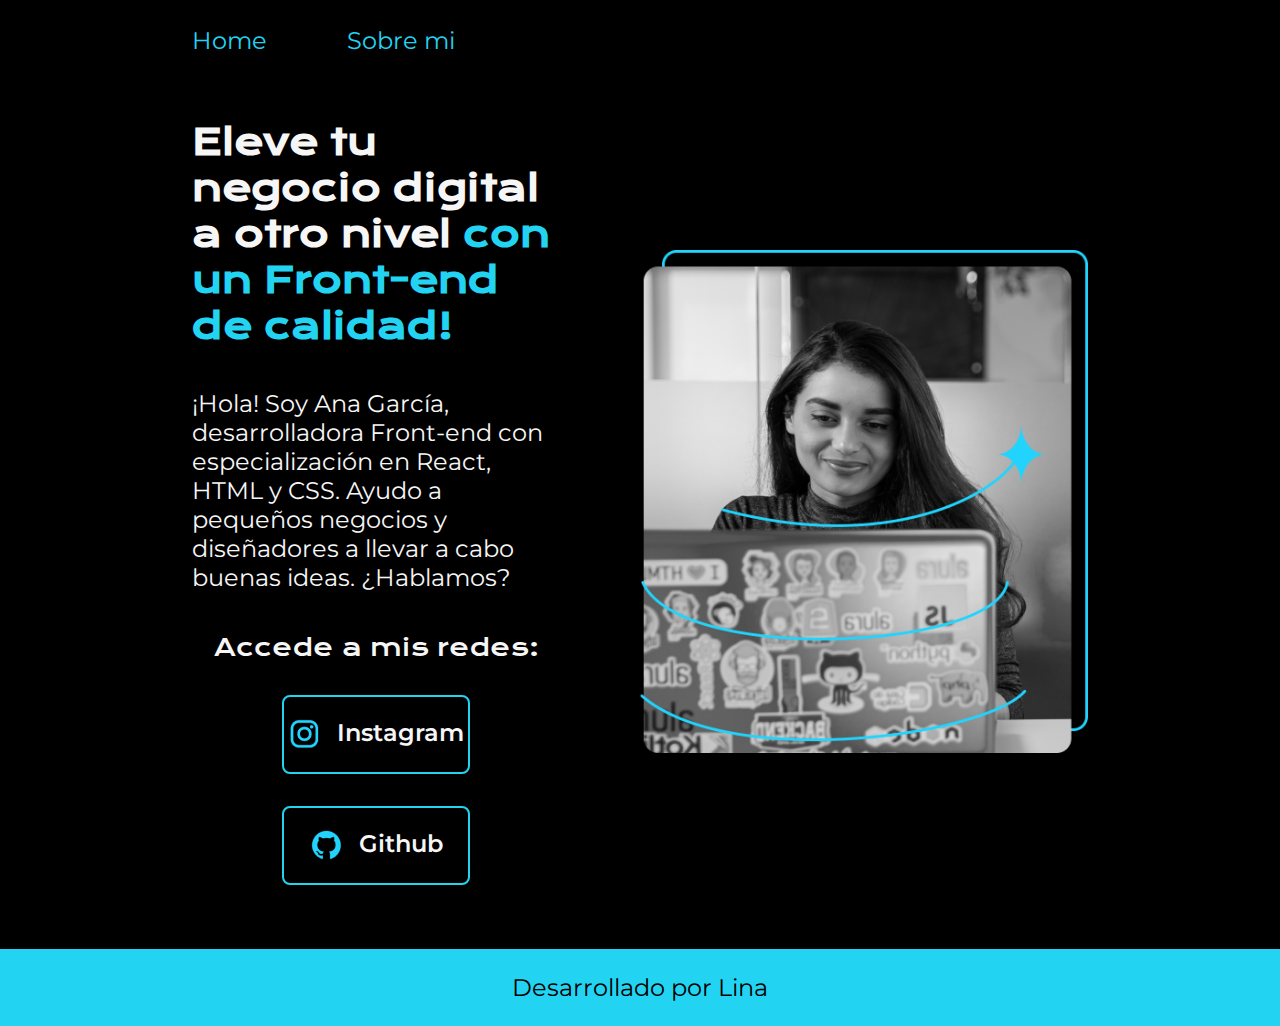
<file: index.html>
<!DOCTYPE html>
<html lang="es-mx">
<head>
    <meta charset="UTF-8"><!--metadatos de tipo de caracteres que se usan-->
    <meta name="viewport" content="width=device-width, initial-scale=1.0"> <!--como se visualiza la pagina, si es en pc o movil-->
    <title>Portafolio</title>
    <link rel="stylesheet" href="./style/style.css">
</head>
<body>
    <header class="header">
        <na class="header_menu">
            <a class="header_menu_link" href="index.html">
                Home
            </a>
            <a class="header_menu_link" href="about.html">
                Sobre mi
            </a>
        </na>
    </header>
    <main class="presentacion">
       <section class="presentacion__contenido">
        <h1 class="presentacion__contenido__titulo">
            Eleve tu negocio digital a otro nivel <strong class="titulo-destaque">con un Front-end de calidad!</strong> 
        </h1>
      
       <p class="presentacion__contenido__texto">
        ¡Hola! Soy Ana García, desarrolladora Front-end con especialización en React, HTML y CSS. 
        Ayudo a pequeños negocios y diseñadores a llevar a cabo buenas ideas. ¿Hablamos?
       </p> 
       <div class="presentacion__enlaces">
        <h2 class="presentacion__enlaces__subtitulo"> Accede a mis redes:</h2>
       <a class="presentacion__enlaces__link" href="https://www.instagram.com/">  <img src="./assets/instagram.png"> Instagram</a>
       <a class="presentacion__enlaces__link" href="https://github.com/">  <img src="./assets/github.png">Github</a>
    </div >
    </section> 
       <img class="presentacion_imagen"src="./assets/Imagem.png" alt="Imagen de Ana Garcia trabajando">
    </main>
    <footer class="footer">
       <p> Desarrollado por Lina</p> 
    </footer>
</body>
</html>
</file>
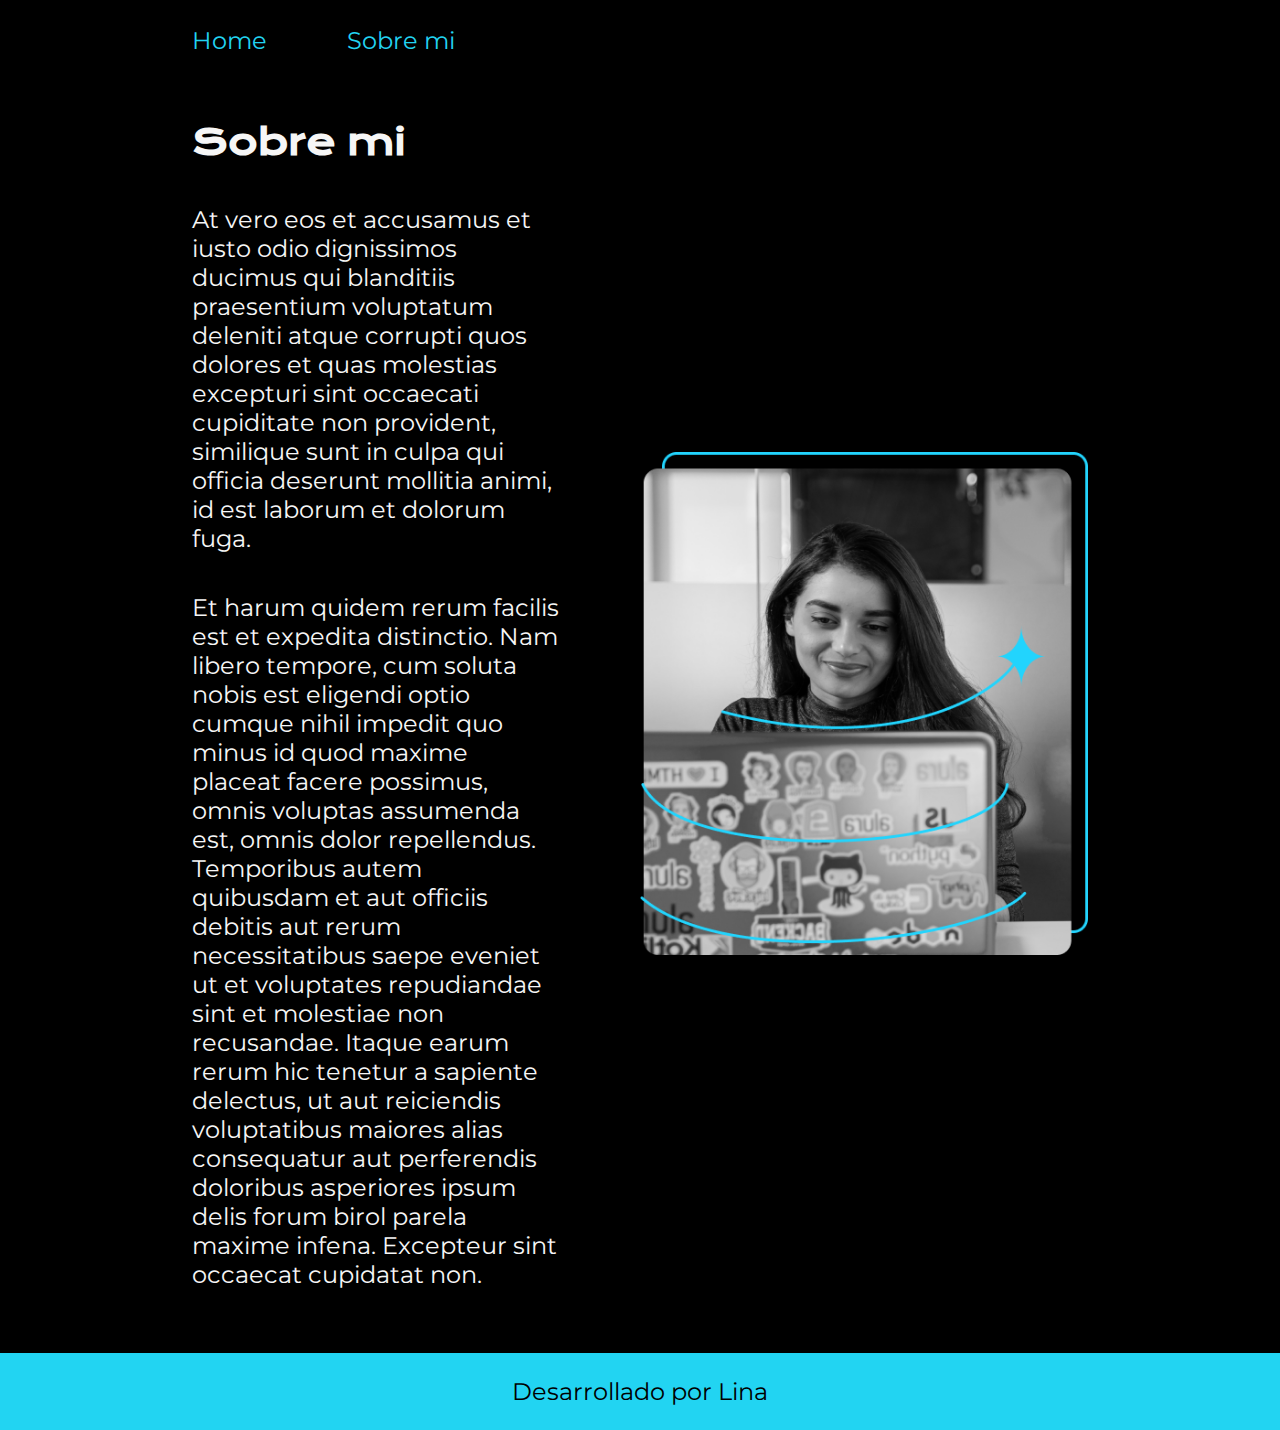
<file: about.html>
<!DOCTYPE html>
<html lang="es">
<head>
    <meta charset="UTF-8">
    <meta name="viewport" content="width=device-width, initial-scale=1.0">
    <title>Sobre mi</title>
    <link rel="stylesheet" href="./style/style.css"> 
</head>
<body>
    <header class="header">
        <na class="header_menu">
            <a class="header_menu_link" href="index.html">
                Home
            </a>
            <a class="header_menu_link" href="about.html">
                Sobre mi
            </a>
        </na>
    </header>
    <main class="presentacion">
        <section class="presentacion__contenido">
            <h1 class="presentacion__contenido__titulo">
                Sobre mi
            </h1> 
            <p class="presentacion__contenido__texto">
                At vero eos et accusamus et iusto odio dignissimos ducimus qui blanditiis praesentium voluptatum 
                deleniti atque corrupti quos dolores et quas molestias excepturi sint occaecati cupiditate 
                non provident, similique sunt in culpa qui officia deserunt mollitia animi, id est laborum et dolorum fuga.
            </p>
            <p class="presentacion__contenido__texto">
                Et harum quidem rerum facilis est et expedita distinctio. Nam libero tempore, cum soluta nobis est 
                eligendi optio cumque nihil impedit quo minus id quod maxime placeat facere possimus, omnis voluptas 
                assumenda est, omnis dolor repellendus. Temporibus autem quibusdam et aut officiis debitis aut rerum 
                necessitatibus saepe eveniet ut et voluptates repudiandae sint et molestiae non recusandae. Itaque
                earum rerum hic tenetur a sapiente delectus, ut aut reiciendis voluptatibus maiores alias consequatur 
                aut perferendis doloribus asperiores ipsum delis forum birol parela maxime infena. Excepteur sint 
                occaecat cupidatat non.
            </p>
        </section>
         
       <img class="presentacion_imagen"src="./assets/Imagem.png" alt="Imagen de Ana Garcia trabajando">  
    </main>
    <footer class="footer">
        <p> Desarrollado por Lina</p> 
     </footer>
</body>
</html>
</file>
<file: style/style.css>
@import url('https://fonts.googleapis.com/css2?family=Krona+One&family=Montserrat:wght@400;600&display=swap');

:root{
    --color_primario:#000000;
    --color_secundario: #f6f6f6;
    --color_terciario: #22d4f2;
    --fuente_Montserrat:"Montserrat", sans serif;
    --fuente_KronaOne: "Krona One", sans serif;
}
* {
    padding: 0;
    margin:0;
}

body{
    box-sizing: border-box;
    background-color: var(--color_primario);
    color: var(--color_secundario);
}

.header{
    padding: 2% 0% 0% 15% ;
}
.header_menu{
    display: flex;
    gap: 80px;
    
}
.header_menu_link{
    font-family: var(--fuente_Montserrat);
    font-size: 1.5rem;
    width: 600;
    color:var(--color_terciario);
    text-decoration: none;
}
.presentacion {
    padding: 5% 15%;
    display: flex;
    align-items: center;
    justify-content: space-between;
    gap: 80px;
}

.presentacion__contenido{
    width: 50%;
    display: flex;
    flex-direction: column;
    gap: 40px;
}


.presentacion__contenido__titulo{
    font-size: 2.25rem;
    font-family: var(--fuente_KronaOne);
}

.titulo-destaque {
    color: var(--color_terciario);
}

.presentacion__contenido__texto{
    font-size: 1.5rem;
    font-family: var(--fuente_Montserrat);
}

.presentacion__enlaces{
    display: flex;
    flex-direction: column;
    justify-content: space-between;
    align-items: center;
    gap: 32px;
}

.presentacion__enlaces__subtitulo{
    font-family: var(--fuente_KronaOne);
    font-weight: 400;
    font-size: 1.5rem;
}

.presentacion__enlaces__link{
    display: flex;
    justify-content: center;
    gap: 16px;
    border: 2px solid var(--color_terciario);
    width: 50%;
    text-align: center;
    border-radius: 8px;
    font-size: 1.5rem;
    font-weight: 600;
    padding: 21.5px 0;
    text-decoration: none;
    color: var(--color_secundario);
    font-family: var(--fuente_Montserrat);
}

.presentacion__enlaces__link:hover{
    background-color: #272727;
}

.footer{
    color: var(--color_primario);
    background-color: var(--color_terciario);
    padding: 24px;
    text-align: center;
    font-family: var(--fuente_Montserrat);
    font-size: 1.5rem;
    font-weight: 400;
}
.presentacion_imagen{
    width: 50%;
}
@media(max-width: 1200px){
    .header{
        padding: 10%;
    }
    .header_menu{
        justify-content: center;
    }
    .presentacion{
        flex-direction: column;
        padding: 5%;

    }
    .presentacion__contenido{
        width: auto;
    }
}
</file>
